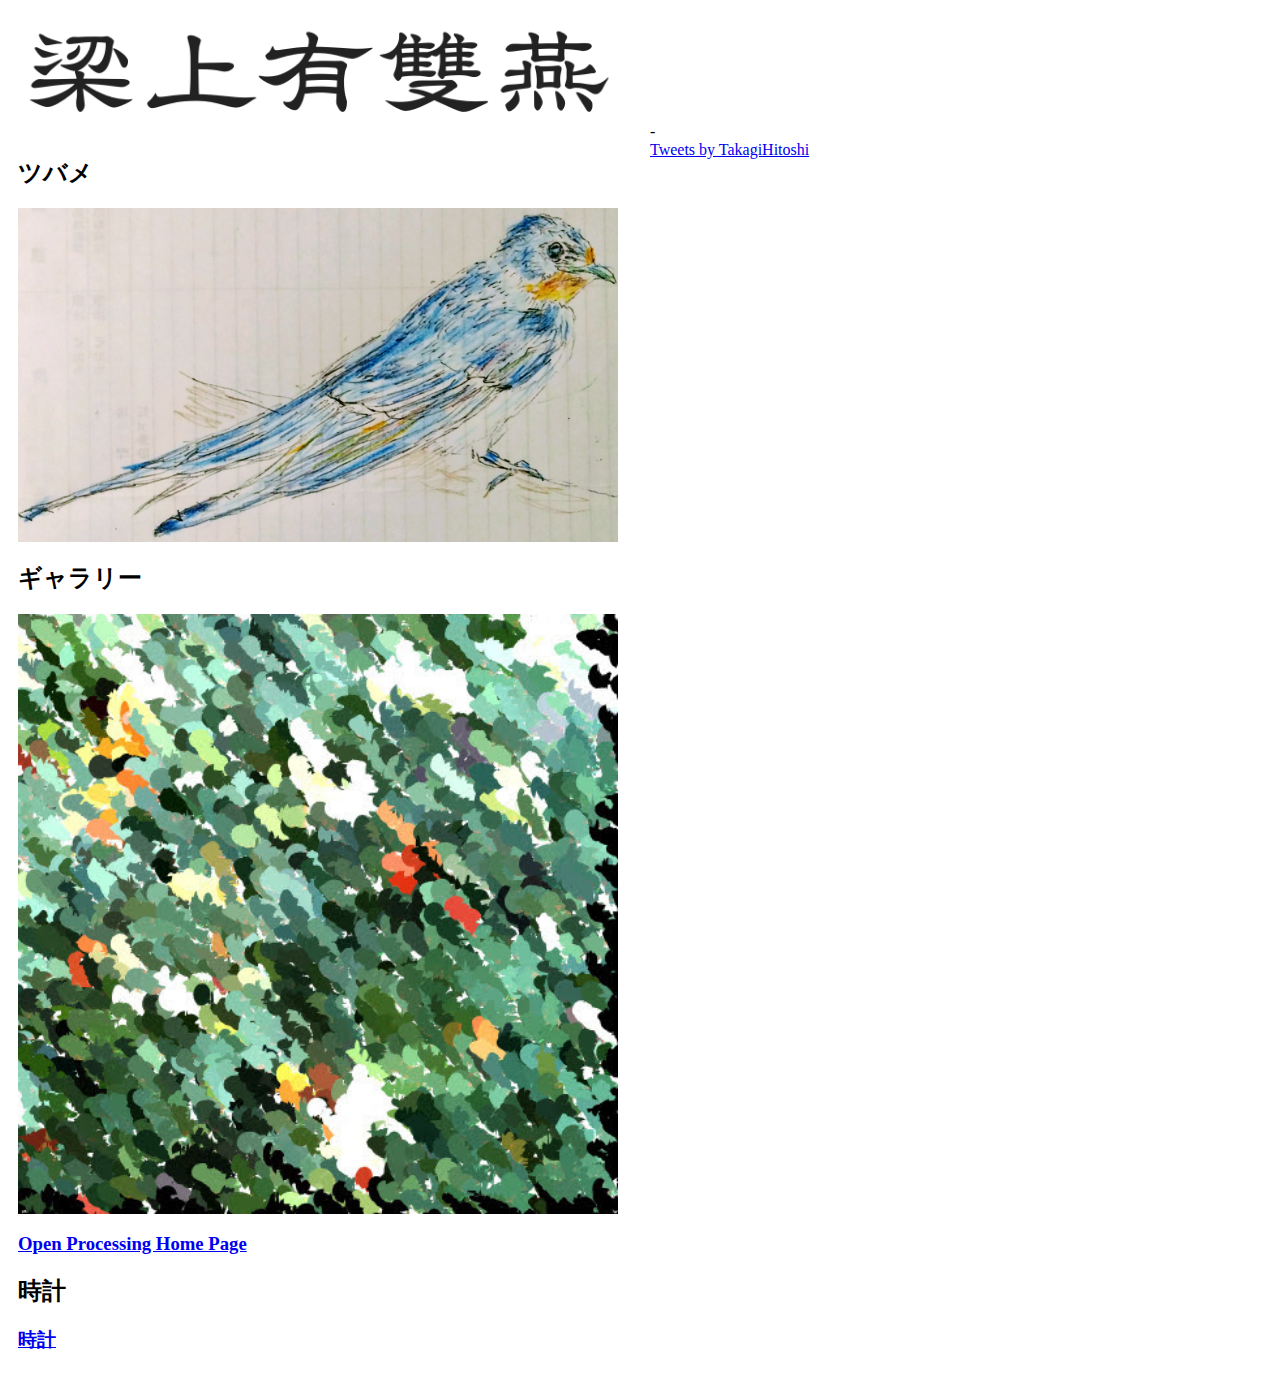
<file: index.html>
<!---*-Mode:javascript;-*--->
<html>
<head>
<meta charset="UTF-8">
<title>ご挨拶</title>
<link href="style.css" rel="stylesheet" type="text/css">
</head>
<div class="split">
    <div class="split-item split-left">
        <div class="split-left__inner">
	  <img src="4月 梁上有雙燕.png" width="600px">
	<!--	<iframe src="https://editor.p5js.org/hitoshikinzotakagi/full/83wK2_31S" width="400px" height="420px"></iframe> -->
	  <div>
	    <h2>ツバメ</h2>
	    <img src="燕.png" width="600px">
	  </div>
	  <div style="width:600px;">
	    <h2>ギャラリー</a></h2>
		  <img src="Leaves.jpg" width="600px">
		  
	   <h3><a href="https://openprocessing.org/user/421787/">Open Processing Home Page</a><br></h3>
	  </div>
	  <div style="width:600px;">
	    <h2>時計</a></h2>
	   <h3><a href="clock2CW.html">時計</a><br></h3>
	  </div>
        </div><!--split-left__inner-->
    </div><!--split-item split-left-->
    <div class="split-item split-right">
      <div class="split-right__inner">
	-
	  <div style="width:400px;">
 	    <a class="twitter-timeline" href="https://twitter.com/TakagiHitoshi?ref_src=twsrc%5Etfw">Tweets by TakagiHitoshi</a> <script async src="https://platform.twitter.com/widgets.js" charset="utf-8"></script>
	    </div>
        </div><!--split-right__inner-->
    </div><!--split-item split-right-->
</div><!--split-->

</html>
</file>
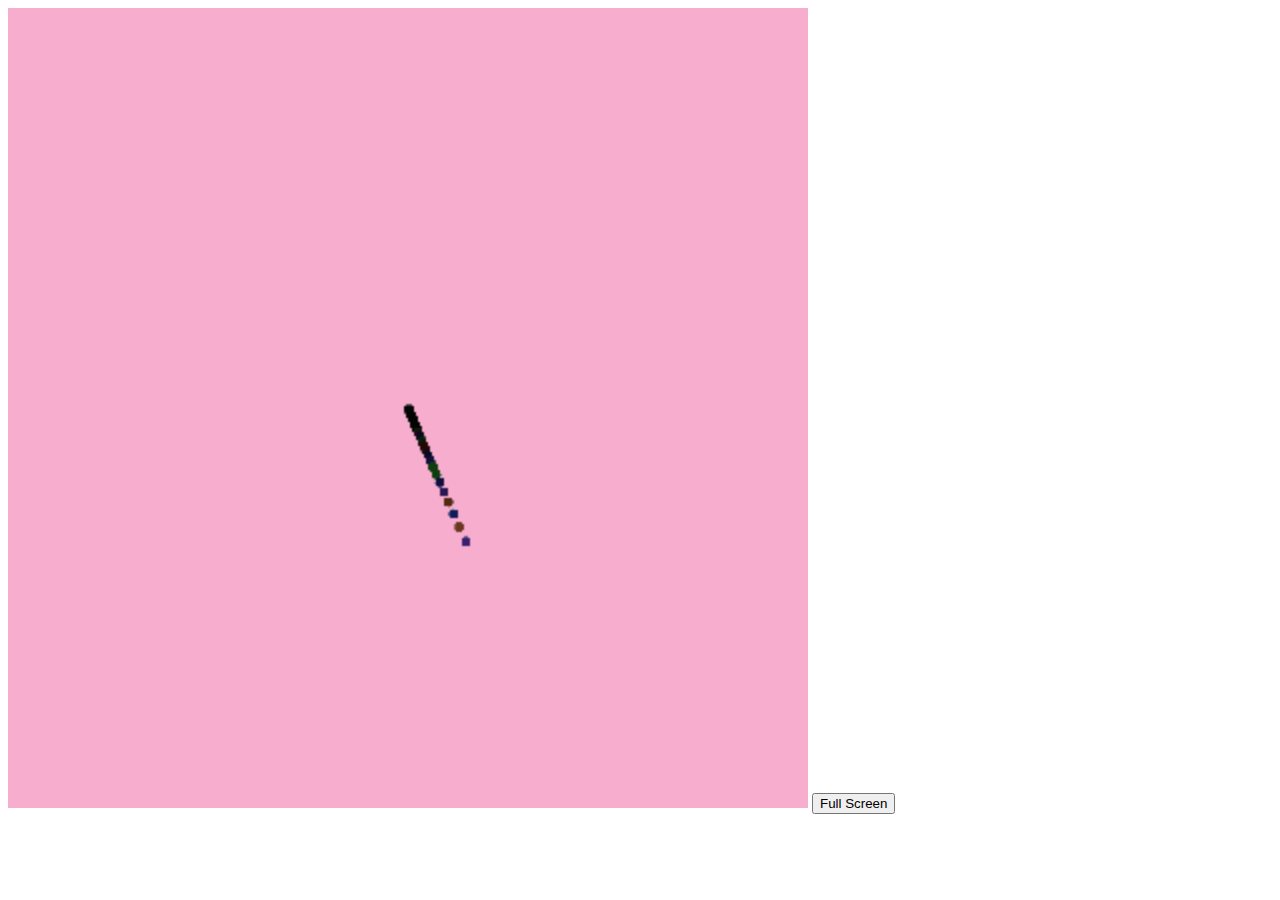
<file: test.html>
<!DOCTYPE html>
<html lang="ja">
<head>
<meta charset="UTF-8">
<title>Auto Reload</title>
</head>
<body>
<img src='https://takagihitoshi.github.io/Lorenz.gif' width="800px">
<button id="button1">Full Screen</button>
</body>


<script>
// ページをreload
function doReloadNoCache() { 
   // キャッシュを無視してサーバーからリロード
    window.location.reload(true); 
}
 
window.addEventListener('load', function () {
 // ページ表示完了した5秒後にリロード
    setTimeout(doReloadNoCache, 10000);
});

window.addEventListener('load', function(){

	// フルスクリーン表示
	document.getElementById('button1').addEventListener('click', function(){

		// Chrome & Firefox v64以降
		if( document.body.requestFullscreen ) {
			document.body.requestFullscreen();

		// Firefox v63以前
		} else if( document.body.mozRequestFullScreen ) {
			document.body.mozRequestFullScreen();

		// Safari & Edge & Chrome v68以前
		} else if( document.body.webkitRequestFullscreen ) {
			document.body.webkitRequestFullscreen();

		// IE11
		} else if( document.body.msRequestFullscreen ) {
			document.body.msRequestFullscreen();
		}				
	});
});
</script>
</file>
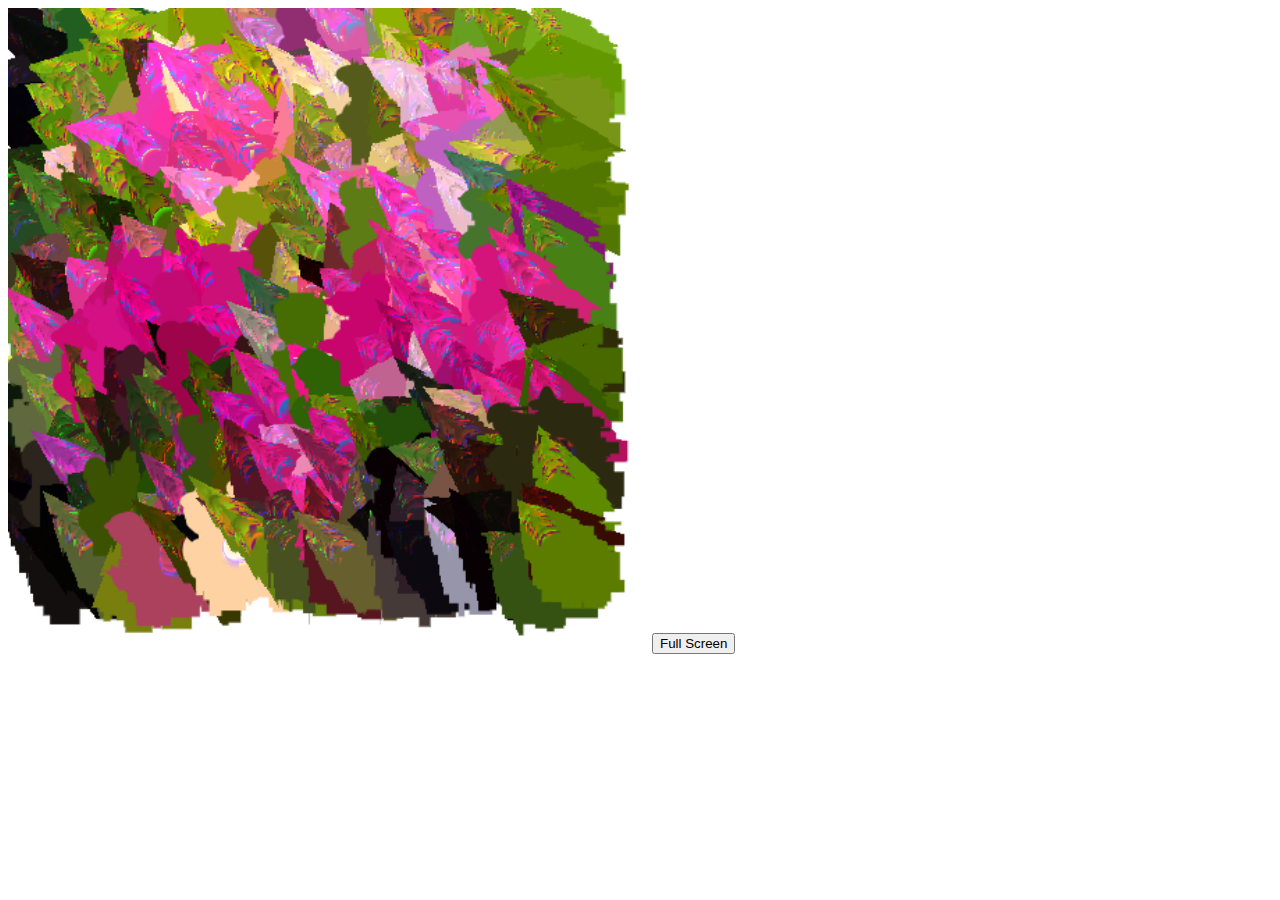
<file: TEST.html>
<!DOCTYPE html>
<html lang="ja">
<head>
<meta charset="UTF-8">
<title>Auto Reload</title>
</head>
<body>
<img src='https://takagihitoshi.github.io/Coleus1.png' width="640px">
<button id="button1">Full Screen</button>
</body>


<script>
// ページをreload
function doReloadNoCache() { 
   // キャッシュを無視してサーバーからリロード
    window.location.reload(true); 
}
 
window.addEventListener('load', function () {
 // ページ表示完了した5秒後にリロード
    setTimeout(doReloadNoCache, 10000);
});

window.addEventListener('load', function(){

	// フルスクリーン表示
	document.getElementById('button1').addEventListener('click', function(){

		// Chrome & Firefox v64以降
		if( document.body.requestFullscreen ) {
			document.body.requestFullscreen();

		// Firefox v63以前
		} else if( document.body.mozRequestFullScreen ) {
			document.body.mozRequestFullScreen();

		// Safari & Edge & Chrome v68以前
		} else if( document.body.webkitRequestFullscreen ) {
			document.body.webkitRequestFullscreen();

		// IE11
		} else if( document.body.msRequestFullscreen ) {
			document.body.msRequestFullscreen();
		}				
	});
});
</script>
</file>
<file: style.css>
.split{
    display: table;
    width: 100%;    
}
.split-item{
    display: table-cell;
    padding: 10px;
    width: 50%;
}
.split-left{
    background: #fff;
    color: #000;
}
.split-left__inner{
    width: 50%;
}
.split-right__inner{
    width: 50%;
}
</file>
